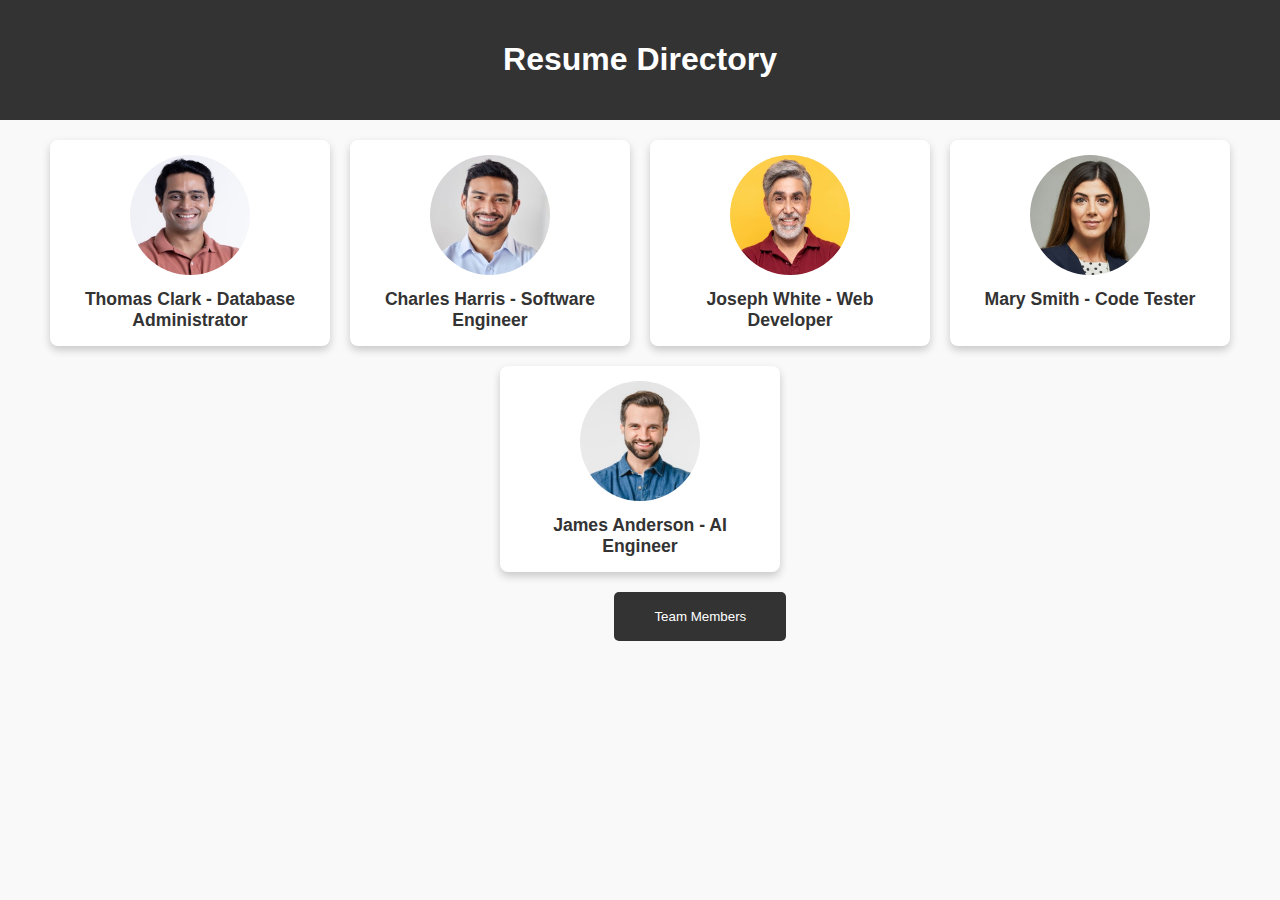
<file: Resume/index.html>
<!DOCTYPE html>
<html lang="en">
<head>
    <meta charset="UTF-8">
    <meta name="viewport" content="width=device-width, initial-scale=1.0">
    <title>Resumes</title>
    <link rel="stylesheet" href="styles.css">
</head>
<body>
    <header>
        <h1>Resume Directory</h1>
    </header>
    
    <section class="main-content">
        <div class="resume-link" onclick="window.location.href='resume_db_admin.html'">
            <img src="images/dba.jpg" alt="Database Admin Photo">
            <h2>Thomas Clark - Database Administrator</h2>
        </div>
        
        <div class="resume-link" onclick="window.location.href='resume_software_eng.html'">
            <img src="images/software engineer.jpg" alt="Software Engineer Photo">
            <h2>Charles Harris - Software Engineer</h2>
        </div>
        
        <div class="resume-link" onclick="window.location.href='resume_web_dev.html'">
            <img src="images/webdesigner.jpg" alt="Web Developer Photo">
            <h2>Joseph White - Web Developer</h2>
        </div>

        <div class="resume-link" onclick="window.location.href='resume_codetester.html'">
            <img src="images/code tester.jpg" alt="Database Admin Photo">
            <h2>Mary Smith - Code Tester</h2>
        </div>

        <div class="resume-link" onclick="window.location.href='resume_ai.html'">
            <img src="images/ai engineer.jpg" alt="Database Admin Photo">
            <h2>James Anderson - AI Engineer</h2>
        </div>
    </section>

    <section class="team-button-section">
        <button onclick="window.location.href='team_members.html'" id="teamInfoBtn">Team Members</button>
    </section>
</body>
</html>
</file>
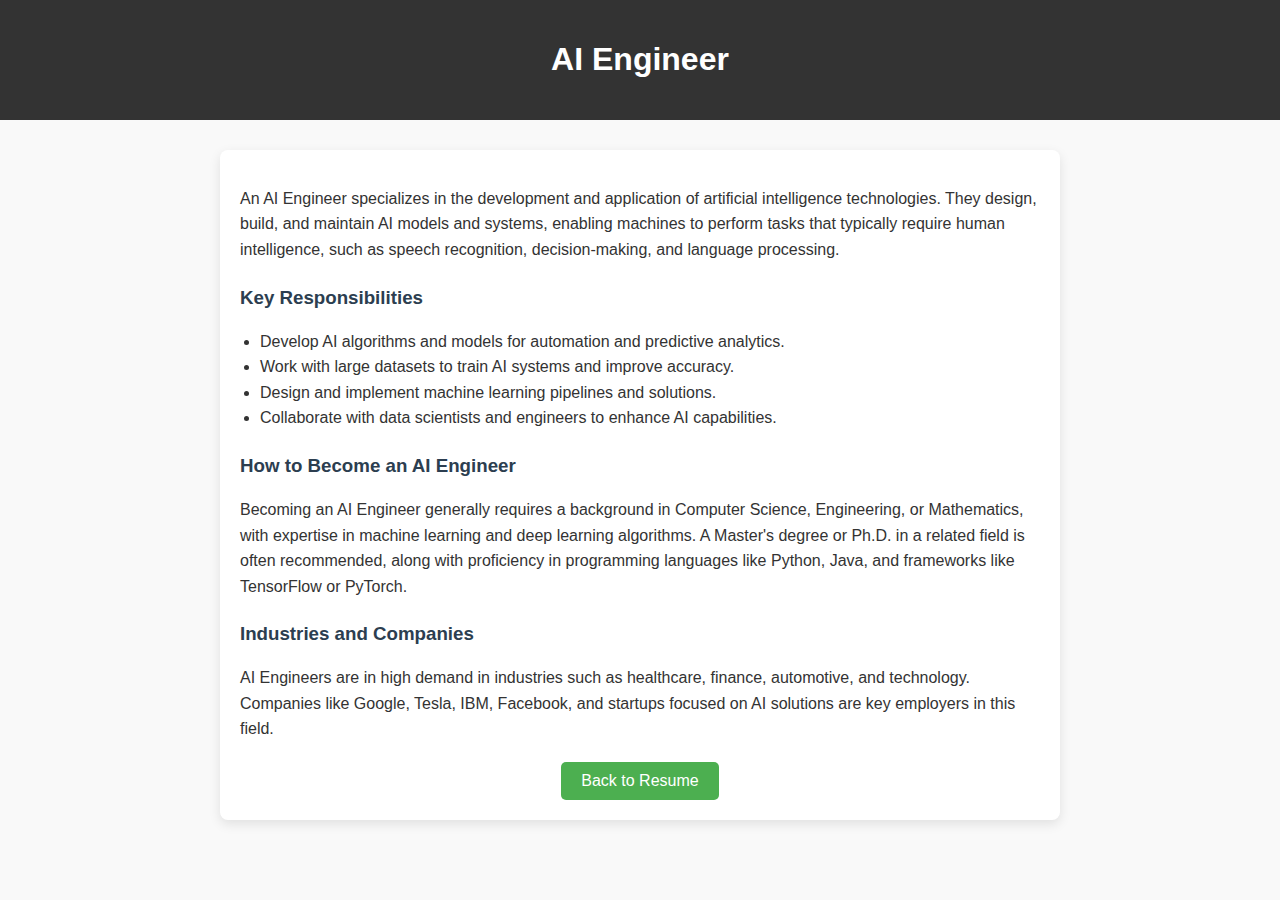
<file: Resume/job_role_ai.html>
<!DOCTYPE html>
<html lang="en">
<head>
    <meta charset="UTF-8">
    <meta name="viewport" content="width=device-width, initial-scale=1.0">
    <title>Job Role Description - AI Engineer</title>
    <link rel="stylesheet" href="styles.css">
</head>
<body>
    <header>
        <h1>AI Engineer</h1>
    </header>

    <section class="job-description">
        <p>An AI Engineer specializes in the development and application of artificial intelligence technologies. They design, build, and maintain AI models and systems, enabling machines to perform tasks that typically require human intelligence, such as speech recognition, decision-making, and language processing.</p>

        <h3>Key Responsibilities</h3>
        <ul>
            <li>Develop AI algorithms and models for automation and predictive analytics.</li>
            <li>Work with large datasets to train AI systems and improve accuracy.</li>
            <li>Design and implement machine learning pipelines and solutions.</li>
            <li>Collaborate with data scientists and engineers to enhance AI capabilities.</li>
        </ul>

        <h3>How to Become an AI Engineer</h3>
        <p>Becoming an AI Engineer generally requires a background in Computer Science, Engineering, or Mathematics, with expertise in machine learning and deep learning algorithms. A Master's degree or Ph.D. in a related field is often recommended, along with proficiency in programming languages like Python, Java, and frameworks like TensorFlow or PyTorch.</p>

        <h3>Industries and Companies</h3>
        <p>AI Engineers are in high demand in industries such as healthcare, finance, automotive, and technology. Companies like Google, Tesla, IBM, Facebook, and startups focused on AI solutions are key employers in this field.</p>

        <div class="back-button-container">
            <button onclick="window.location.href='resume_ai.html'" class="back-button">Back to Resume</button>
        </div>
    </section>
</body>
</html>
</file>
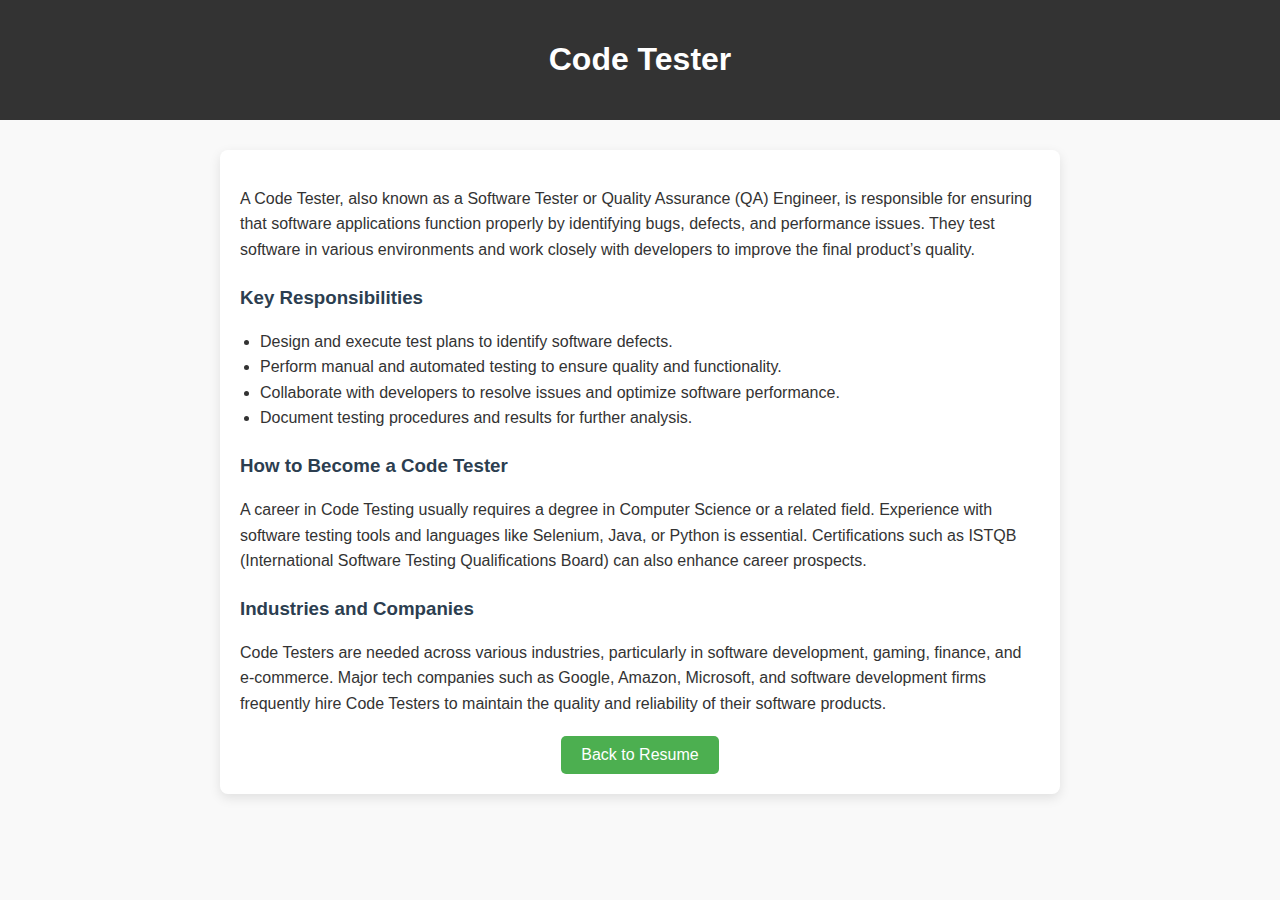
<file: Resume/job_role_codetester.html>
<!DOCTYPE html>
<html lang="en">
<head>
    <meta charset="UTF-8">
    <meta name="viewport" content="width=device-width, initial-scale=1.0">
    <title>Job Role Description - Code Tester</title>
    <link rel="stylesheet" href="styles.css">
</head>
<body>
    <header>
        <h1>Code Tester</h1>
    </header>

    <section class="job-description">
        <p>A Code Tester, also known as a Software Tester or Quality Assurance (QA) Engineer, is responsible for ensuring that software applications function properly by identifying bugs, defects, and performance issues. They test software in various environments and work closely with developers to improve the final product’s quality.</p>

        <h3>Key Responsibilities</h3>
        <ul>
            <li>Design and execute test plans to identify software defects.</li>
            <li>Perform manual and automated testing to ensure quality and functionality.</li>
            <li>Collaborate with developers to resolve issues and optimize software performance.</li>
            <li>Document testing procedures and results for further analysis.</li>
        </ul>

        <h3>How to Become a Code Tester</h3>
        <p>A career in Code Testing usually requires a degree in Computer Science or a related field. Experience with software testing tools and languages like Selenium, Java, or Python is essential. Certifications such as ISTQB (International Software Testing Qualifications Board) can also enhance career prospects.</p>

        <h3>Industries and Companies</h3>
        <p>Code Testers are needed across various industries, particularly in software development, gaming, finance, and e-commerce. Major tech companies such as Google, Amazon, Microsoft, and software development firms frequently hire Code Testers to maintain the quality and reliability of their software products.</p>

        <div class="back-button-container">
            <button onclick="window.location.href='resume_codetester.html'" class="back-button">Back to Resume</button>
        </div>
    </section>
</body>
</html>
</file>
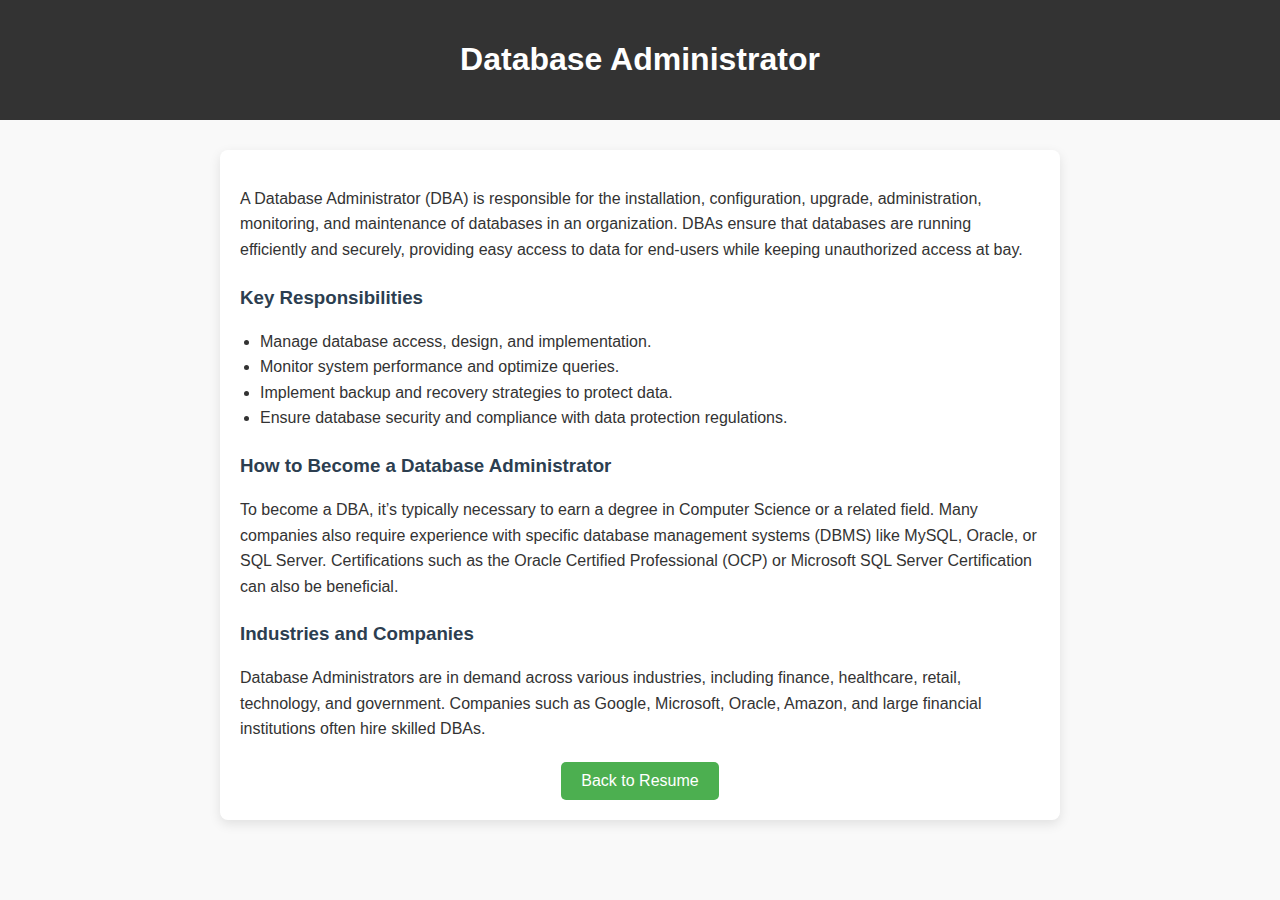
<file: Resume/job_role_dba.html>
<!DOCTYPE html>
<html lang="en">
<head>
    <meta charset="UTF-8">
    <meta name="viewport" content="width=device-width, initial-scale=1.0">
    <title>Job Role Description - Database Administrator</title>
    <link rel="stylesheet" href="styles.css">
</head>
<body>
    <header>
        <h1>Database Administrator</h1>
    </header>

    

    <section class="job-description">
        <p>A Database Administrator (DBA) is responsible for the installation, configuration, upgrade, administration, monitoring, and maintenance of databases in an organization. DBAs ensure that databases are running efficiently and securely, providing easy access to data for end-users while keeping unauthorized access at bay.</p>

        <h3>Key Responsibilities</h3>
        <ul>
            <li>Manage database access, design, and implementation.</li>
            <li>Monitor system performance and optimize queries.</li>
            <li>Implement backup and recovery strategies to protect data.</li>
            <li>Ensure database security and compliance with data protection regulations.</li>
        </ul>

        <h3>How to Become a Database Administrator</h3>
        <p>To become a DBA, it’s typically necessary to earn a degree in Computer Science or a related field. Many companies also require experience with specific database management systems (DBMS) like MySQL, Oracle, or SQL Server. Certifications such as the Oracle Certified Professional (OCP) or Microsoft SQL Server Certification can also be beneficial.</p>

        <h3>Industries and Companies</h3>
        <p>Database Administrators are in demand across various industries, including finance, healthcare, retail, technology, and government. Companies such as Google, Microsoft, Oracle, Amazon, and large financial institutions often hire skilled DBAs.</p>

        <div class="back-button-container">
            <button onclick="window.location.href='resume_db_admin.html'" class="back-button">Back to Resume</button>
        </div>
    </section>
</body>
</html>
</file>
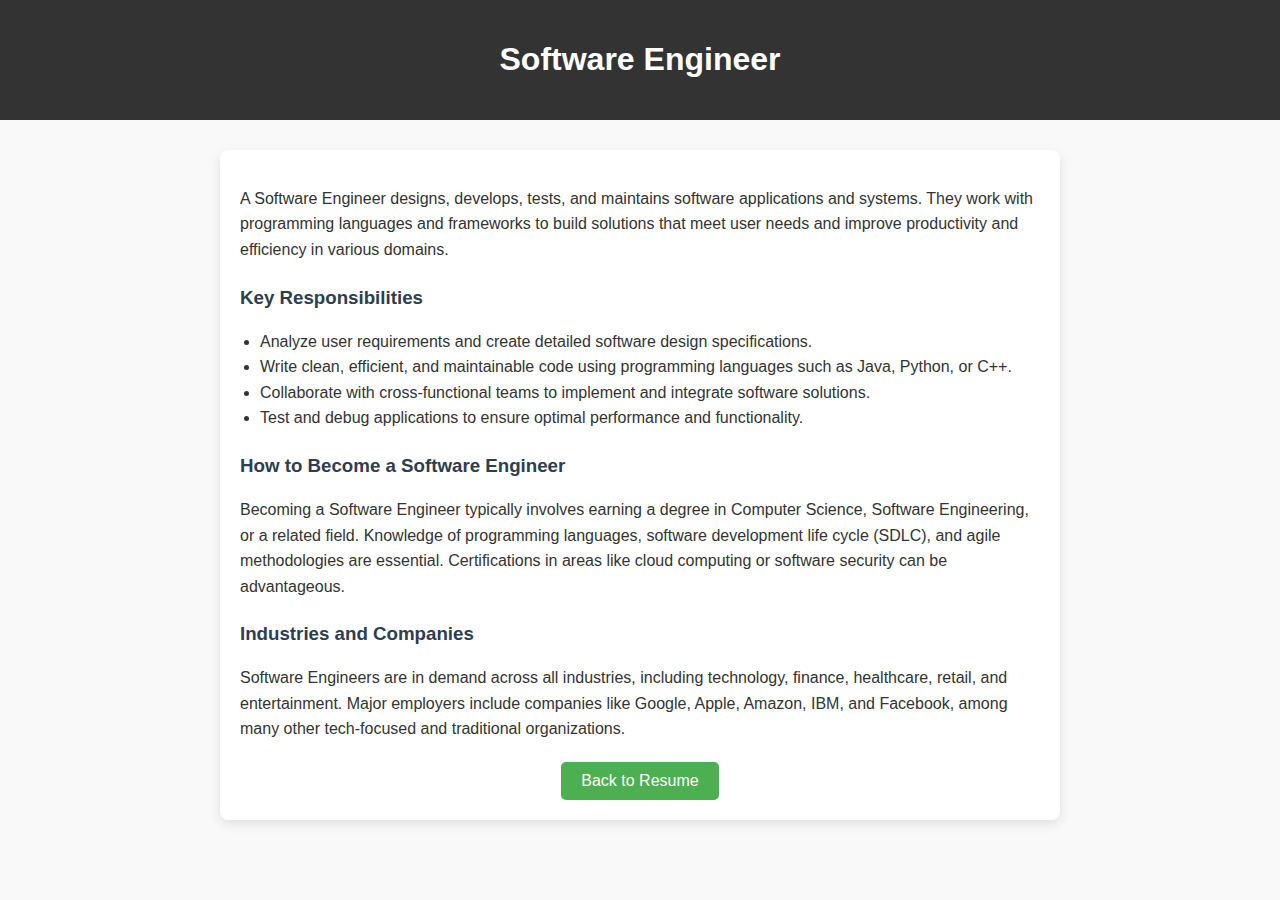
<file: Resume/job_role_sw.html>
<!DOCTYPE html>
<html lang="en">
<head>
    <meta charset="UTF-8">
    <meta name="viewport" content="width=device-width, initial-scale=1.0">
    <title>Job Role Description - Software Engineer</title>
    <link rel="stylesheet" href="styles.css">
</head>
<body>
    <header>
        <h1>Software Engineer</h1>
    </header>

    <section class="job-description">
        <p>A Software Engineer designs, develops, tests, and maintains software applications and systems. They work with programming languages and frameworks to build solutions that meet user needs and improve productivity and efficiency in various domains.</p>

        <h3>Key Responsibilities</h3>
        <ul>
            <li>Analyze user requirements and create detailed software design specifications.</li>
            <li>Write clean, efficient, and maintainable code using programming languages such as Java, Python, or C++.</li>
            <li>Collaborate with cross-functional teams to implement and integrate software solutions.</li>
            <li>Test and debug applications to ensure optimal performance and functionality.</li>
        </ul>

        <h3>How to Become a Software Engineer</h3>
        <p>Becoming a Software Engineer typically involves earning a degree in Computer Science, Software Engineering, or a related field. Knowledge of programming languages, software development life cycle (SDLC), and agile methodologies are essential. Certifications in areas like cloud computing or software security can be advantageous.</p>

        <h3>Industries and Companies</h3>
        <p>Software Engineers are in demand across all industries, including technology, finance, healthcare, retail, and entertainment. Major employers include companies like Google, Apple, Amazon, IBM, and Facebook, among many other tech-focused and traditional organizations.</p>

        <div class="back-button-container">
            <button onclick="window.location.href='resume_software_engineer.html'" class="back-button">Back to Resume</button>
        </div>
    </section>
</body>
</html>
</file>
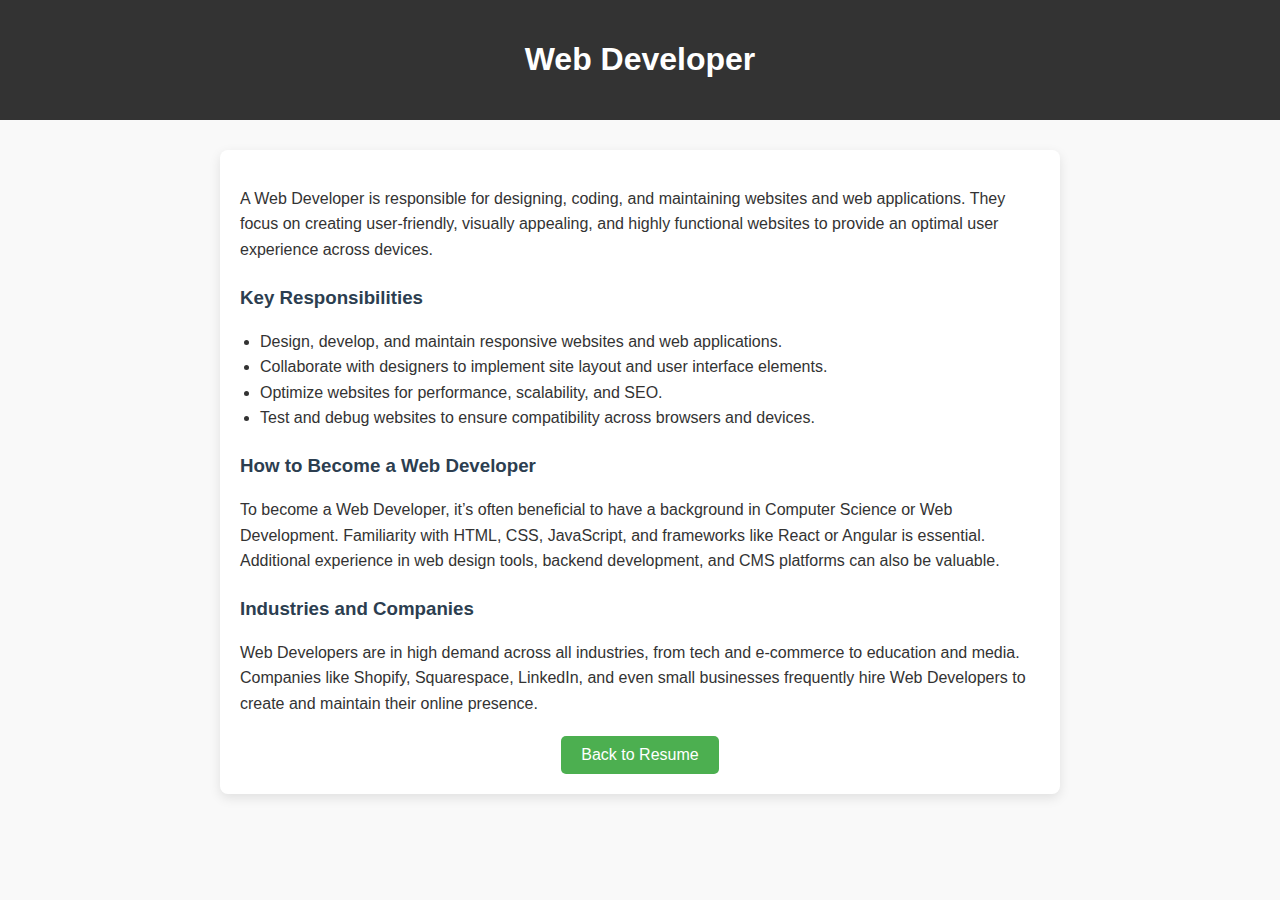
<file: Resume/job_role_web.html>
<!DOCTYPE html>
<html lang="en">
<head>
    <meta charset="UTF-8">
    <meta name="viewport" content="width=device-width, initial-scale=1.0">
    <title>Job Role Description - Web Developer</title>
    <link rel="stylesheet" href="styles.css">
</head>
<body>
    <header>
        <h1>Web Developer</h1>
    </header>

    <section class="job-description">
        <p>A Web Developer is responsible for designing, coding, and maintaining websites and web applications. They focus on creating user-friendly, visually appealing, and highly functional websites to provide an optimal user experience across devices.</p>

        <h3>Key Responsibilities</h3>
        <ul>
            <li>Design, develop, and maintain responsive websites and web applications.</li>
            <li>Collaborate with designers to implement site layout and user interface elements.</li>
            <li>Optimize websites for performance, scalability, and SEO.</li>
            <li>Test and debug websites to ensure compatibility across browsers and devices.</li>
        </ul>

        <h3>How to Become a Web Developer</h3>
        <p>To become a Web Developer, it’s often beneficial to have a background in Computer Science or Web Development. Familiarity with HTML, CSS, JavaScript, and frameworks like React or Angular is essential. Additional experience in web design tools, backend development, and CMS platforms can also be valuable.</p>

        <h3>Industries and Companies</h3>
        <p>Web Developers are in high demand across all industries, from tech and e-commerce to education and media. Companies like Shopify, Squarespace, LinkedIn, and even small businesses frequently hire Web Developers to create and maintain their online presence.</p>

        <div class="back-button-container">
            <button onclick="window.location.href='resume_web_dev.html'" class="back-button">Back to Resume</button>
        </div>
    </section>
</body>
</html>
</file>
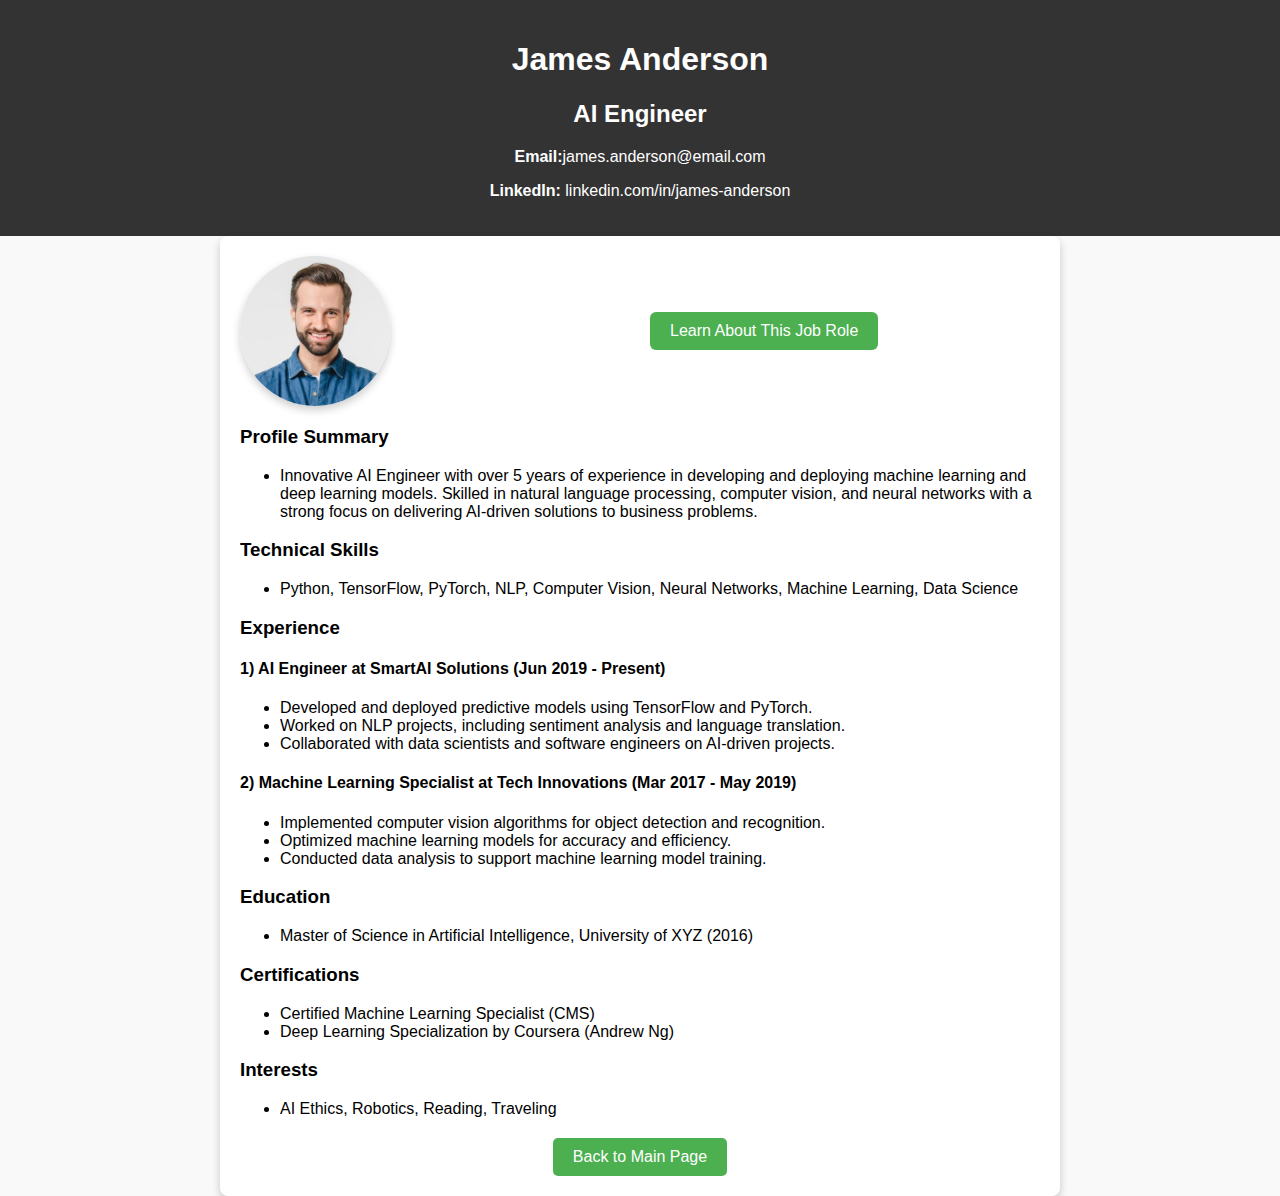
<file: Resume/resume_ai.html>
<!DOCTYPE html>
<html lang="en">
<head>
    <meta charset="UTF-8">
    <meta name="viewport" content="width=device-width, initial-scale=1.0">
    <title>Jamie Lee - AI Engineer</title>
    <link rel="stylesheet" href="styles.css">
</head>
<body>
    <header>
        <h1>James Anderson</h1>
        <h2>AI Engineer</h2>
        <p><strong>Email:</strong>james.anderson@email.com</p>
        <p><strong>LinkedIn:</strong> linkedin.com/in/james-anderson</p>
    </header>

    <section class="resume-page">
        <div class="profile-section">
            <img src="images/ai engineer.jpg" alt="Jamie Lee Photo" class="profile-photo" width="300px" height="300px">
            <button onclick="window.location.href='job_role_ai.html'" class="job-role-button">Learn About This Job Role</button>
        </div>
        
        <h3>Profile Summary</h3>
        <ul>
            <li>Innovative AI Engineer with over 5 years of experience in developing and deploying machine learning and deep learning models. Skilled in natural language processing, computer vision, and neural networks with a strong focus on delivering AI-driven solutions to business problems.</li>
        </ul>

        <h3>Technical Skills</h3>
        <ul>
            <li>Python, TensorFlow, PyTorch, NLP, Computer Vision, Neural Networks, Machine Learning, Data Science</li>
        </ul>

        <h3>Experience</h3>
        <h4>1) AI Engineer at SmartAI Solutions (Jun 2019 - Present)</h4>
        <ul>
            <li>Developed and deployed predictive models using TensorFlow and PyTorch.</li>
            <li>Worked on NLP projects, including sentiment analysis and language translation.</li>
            <li>Collaborated with data scientists and software engineers on AI-driven projects.</li>
        </ul>

        <h4>2) Machine Learning Specialist at Tech Innovations (Mar 2017 - May 2019)</h4>
        <ul>
            <li>Implemented computer vision algorithms for object detection and recognition.</li>
            <li>Optimized machine learning models for accuracy and efficiency.</li>
            <li>Conducted data analysis to support machine learning model training.</li>
        </ul>

        <h3>Education</h3>
        <ul>
            <li>Master of Science in Artificial Intelligence, University of XYZ (2016)</li>
        </ul>

        <h3>Certifications</h3>
        <ul>
            <li>Certified Machine Learning Specialist (CMS)</li>
            <li>Deep Learning Specialization by Coursera (Andrew Ng)</li>
        </ul>

        <h3>Interests</h3>
        <ul>
            <li>AI Ethics, Robotics, Reading, Traveling</li>
        </ul>
        <div class="back-button-section">
            <button onclick="window.location.href='index.html'" class="back-button">Back to Main Page</button>
        </div>
    </section>
</body>
</html>
</file>
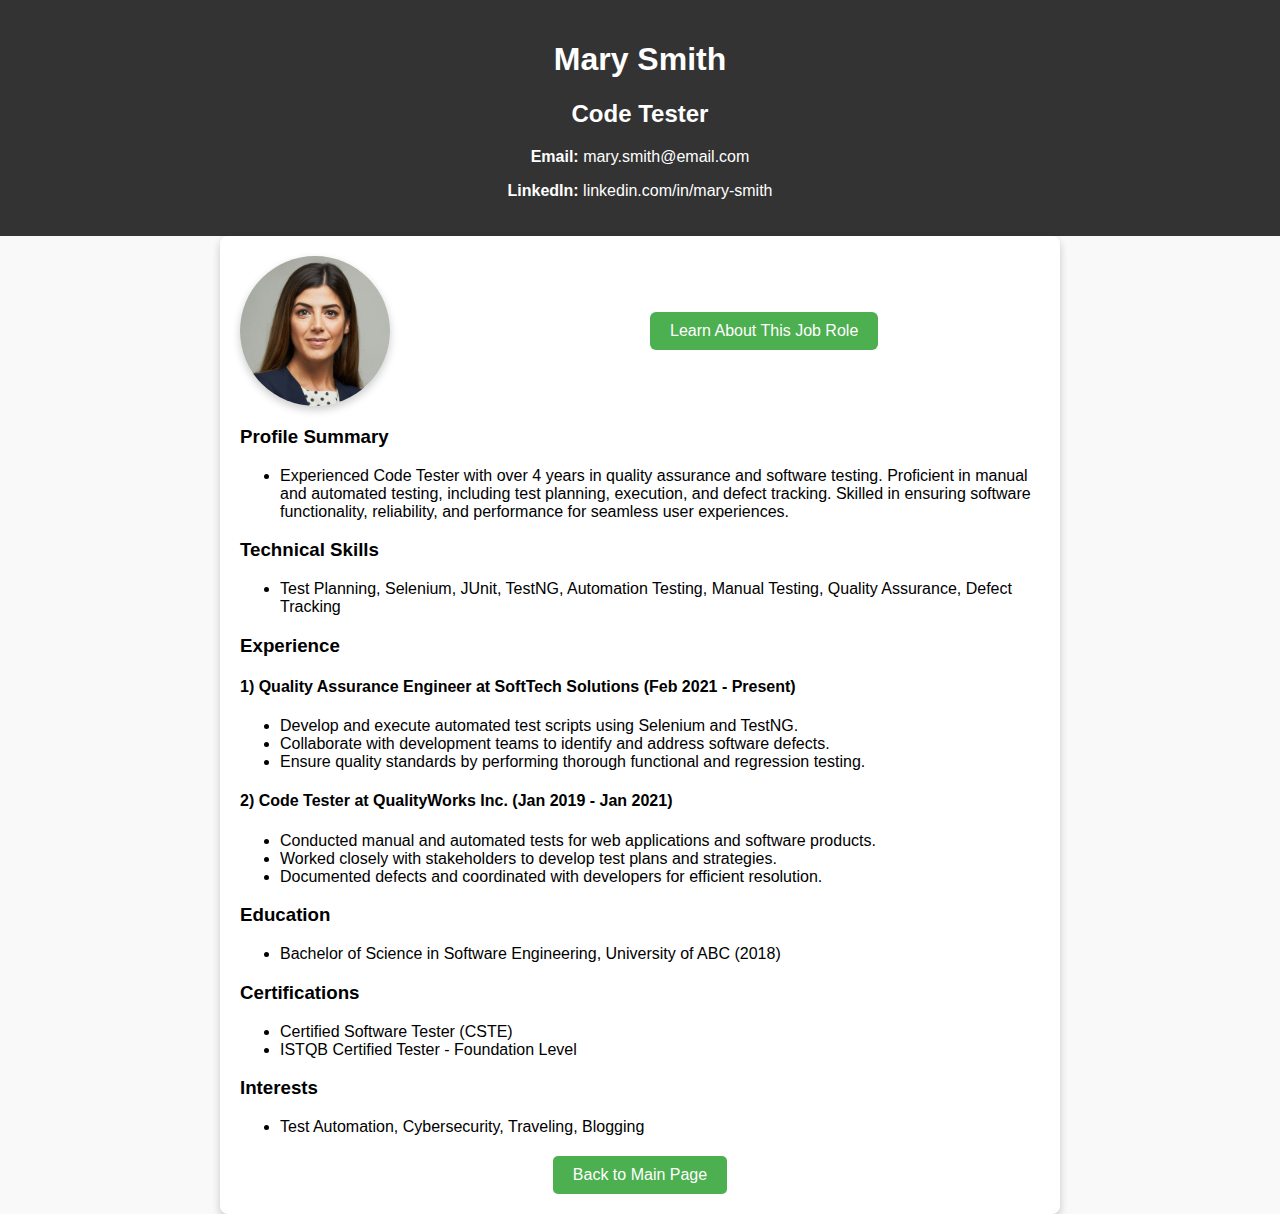
<file: Resume/resume_codetester.html>
<!DOCTYPE html>
<html lang="en">
<head>
    <meta charset="UTF-8">
    <meta name="viewport" content="width=device-width, initial-scale=1.0">
    <title>Alex Smith - Code Tester</title>
    <link rel="stylesheet" href="styles.css">
</head>
<body>
    <header>
        <h1>Mary Smith</h1>
        <h2>Code Tester</h2>
        <p><strong>Email:</strong> mary.smith@email.com</p>
        <p><strong>LinkedIn:</strong> linkedin.com/in/mary-smith</p>
    </header>

    <section class="resume-page">
        <div class="profile-section">
            <img src="images/code tester.jpg" alt="Glenna Ann" class="profile-photo" width="300px" height="300px">
            <button onclick="window.location.href='job_role_codetester.html'" class="job-role-button">Learn About This Job Role</button>
        </div>
        
        <h3>Profile Summary</h3>
        <ul>
            <li>Experienced Code Tester with over 4 years in quality assurance and software testing. Proficient in manual and automated testing, including test planning, execution, and defect tracking. Skilled in ensuring software functionality, reliability, and performance for seamless user experiences.</li>
        </ul>

        <h3>Technical Skills</h3>
        <ul>
            <li>Test Planning, Selenium, JUnit, TestNG, Automation Testing, Manual Testing, Quality Assurance, Defect Tracking</li>
        </ul>

        <h3>Experience</h3>
        <h4>1) Quality Assurance Engineer at SoftTech Solutions (Feb 2021 - Present)</h4>
        <ul>
            <li>Develop and execute automated test scripts using Selenium and TestNG.</li>
            <li>Collaborate with development teams to identify and address software defects.</li>
            <li>Ensure quality standards by performing thorough functional and regression testing.</li>
        </ul>

        <h4>2) Code Tester at QualityWorks Inc. (Jan 2019 - Jan 2021)</h4>
        <ul>
            <li>Conducted manual and automated tests for web applications and software products.</li>
            <li>Worked closely with stakeholders to develop test plans and strategies.</li>
            <li>Documented defects and coordinated with developers for efficient resolution.</li>
        </ul>

        <h3>Education</h3>
        <ul>
            <li>Bachelor of Science in Software Engineering, University of ABC (2018)</li>
        </ul>

        <h3>Certifications</h3>
        <ul>
            <li>Certified Software Tester (CSTE)</li>
            <li>ISTQB Certified Tester - Foundation Level</li>
        </ul>

        <h3>Interests</h3>
        <ul>
            <li>Test Automation, Cybersecurity, Traveling, Blogging</li>
        </ul>
        <div class="back-button-section">
            <button onclick="window.location.href='index.html'" class="back-button">Back to Main Page</button>
        </div>
    </section>
</body>
</html>
</file>
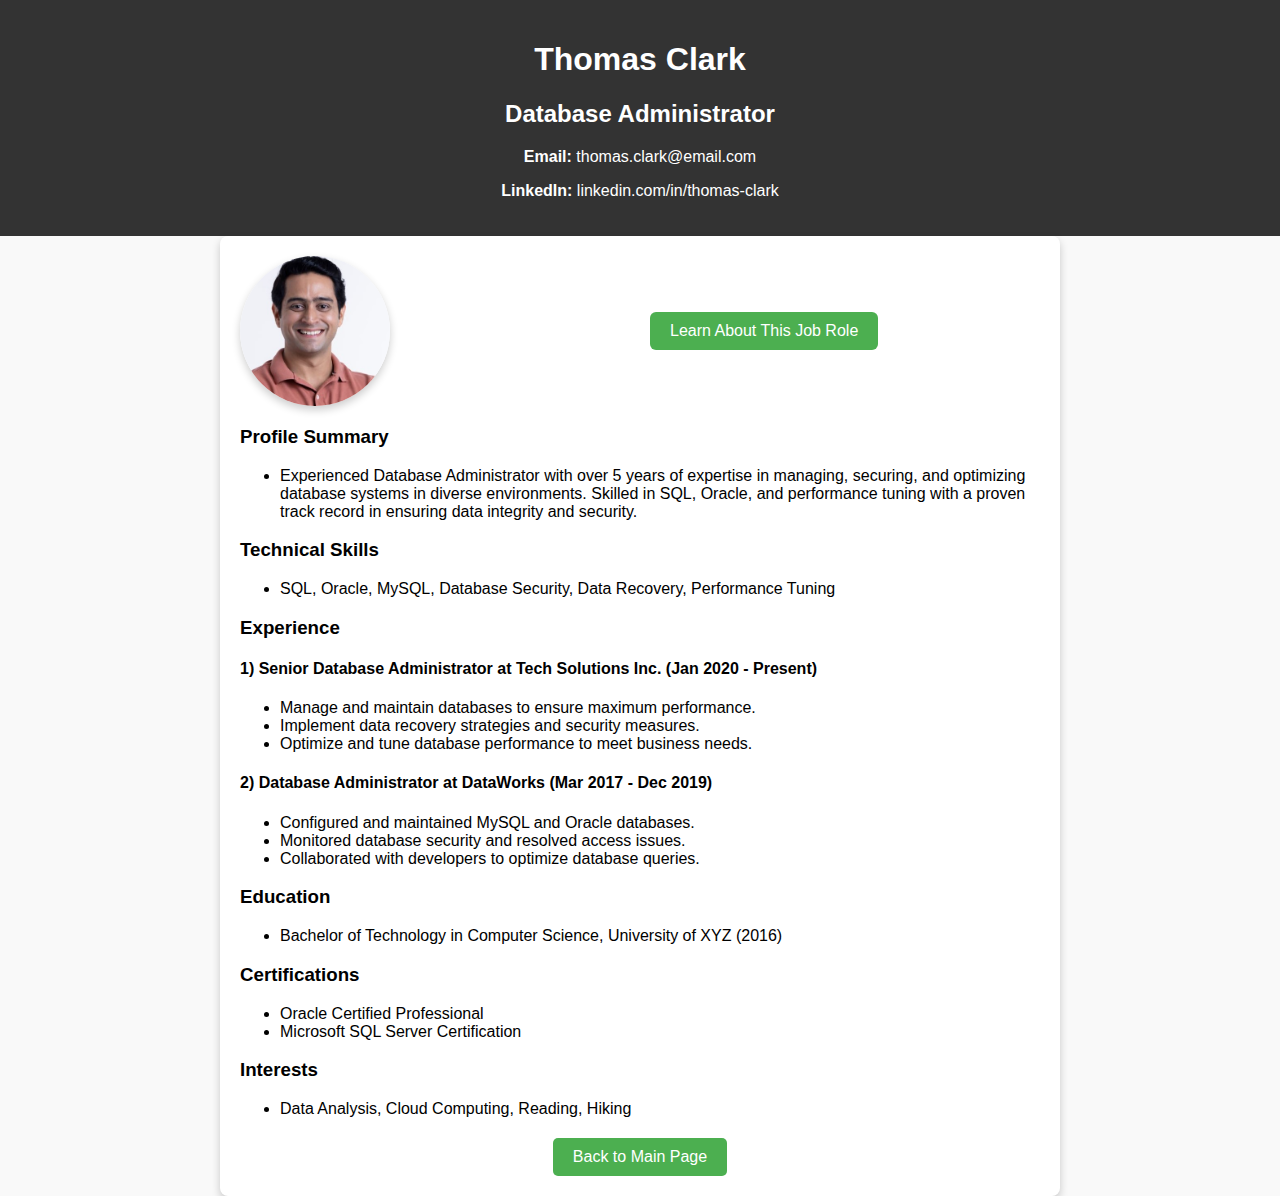
<file: Resume/resume_db_admin.html>
<!DOCTYPE html>
<html lang="en">
<head>
    <meta charset="UTF-8">
    <meta name="viewport" content="width=device-width, initial-scale=1.0">
    <title>Stephen Nedumpalli - Database Administrator</title>
    <link rel="stylesheet" href="styles.css">
</head>
<body>
    <header>
        <h1>Thomas Clark</h1>
        <h2>Database Administrator</h2>
        <p><strong>Email:</strong> thomas.clark@email.com</p>
        <p><strong>LinkedIn:</strong> linkedin.com/in/thomas-clark</p>
    </header>

    <section class="resume-page">
        <div class="profile-section">
            <img src="images/dba.jpg" alt="John Doe Photo" class="profile-photo" width="300px" height="300px">
            <button onclick="window.location.href='job_role_dba.html'" class="job-role-button">Learn About This Job Role</button>
        </div>
        
        <h3>Profile Summary</h3>
        <ul>
            <li>Experienced Database Administrator with over 5 years of expertise in managing, securing, and optimizing database systems in diverse environments. Skilled in SQL, Oracle, and performance tuning with a proven track record in ensuring data integrity and security.</li>
        </ul>

        <h3>Technical Skills</h3>
        <ul>
            <li>SQL, Oracle, MySQL, Database Security, Data Recovery, Performance Tuning</li>
        </ul>

        <h3>Experience</h3>
        <h4>1) Senior Database Administrator at Tech Solutions Inc. (Jan 2020 - Present)</h4>
        <ul>
            <li>Manage and maintain databases to ensure maximum performance.</li>
            <li>Implement data recovery strategies and security measures.</li>
            <li>Optimize and tune database performance to meet business needs.</li>
        </ul>

        <h4>2) Database Administrator at DataWorks (Mar 2017 - Dec 2019)</h4>
        <ul>
            <li>Configured and maintained MySQL and Oracle databases.</li>
            <li>Monitored database security and resolved access issues.</li>
            <li>Collaborated with developers to optimize database queries.</li>
        </ul>

        <h3>Education</h3>
        <ul>
            <li>Bachelor of Technology in Computer Science, University of XYZ (2016)</li>
        </ul>

        <h3>Certifications</h3>
        <ul>
            <li>Oracle Certified Professional</li>
            <li>Microsoft SQL Server Certification</li>
        </ul>

        <h3>Interests</h3>
        <ul>
            <li>Data Analysis, Cloud Computing, Reading, Hiking</li>
        </ul>
        <div class="back-button-section">
            <button onclick="window.location.href='index.html'" class="back-button">Back to Main Page</button>
        </div>
    </section>

    
</body>
</html>
</file>
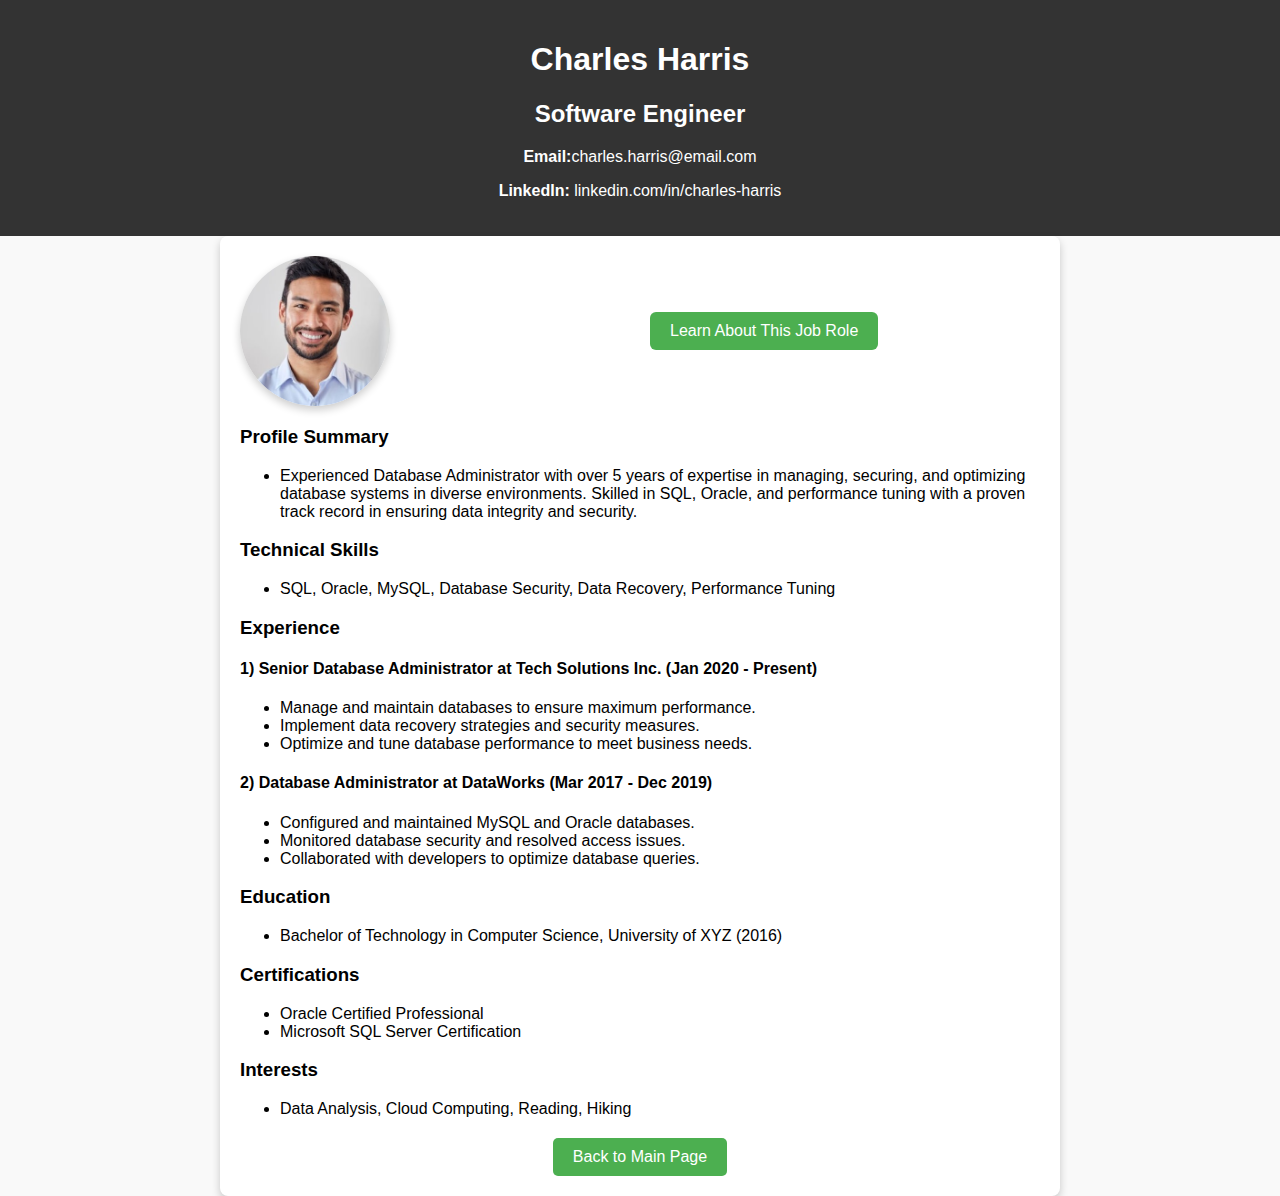
<file: Resume/resume_software_eng.html>
<!DOCTYPE html>
<html lang="en">
<head>
    <meta charset="UTF-8">
    <meta name="viewport" content="width=device-width, initial-scale=1.0">
    <title>John Doe - Database Administrator</title>
    <link rel="stylesheet" href="styles.css">
</head>
<body>
    <header>
        <h1>Charles Harris</h1>
        <h2>Software Engineer</h2>
        <p><strong>Email:</strong>charles.harris@email.com</p>
        <p><strong>LinkedIn:</strong> linkedin.com/in/charles-harris</p>
    </header>

    <section class="resume-page">
        <div class="profile-section">
            <img src="images/software engineer.jpg" alt="John Doe Photo" class="profile-photo" width="300px" height="300px">
            <button onclick="window.location.href='job_role_sw.html'" class="job-role-button">Learn About This Job Role</button>
        </div>
        
        <h3>Profile Summary</h3>
        <ul>
            <li>Experienced Database Administrator with over 5 years of expertise in managing, securing, and optimizing database systems in diverse environments. Skilled in SQL, Oracle, and performance tuning with a proven track record in ensuring data integrity and security.</li>
        </ul>

        <h3>Technical Skills</h3>
        <ul>
            <li>SQL, Oracle, MySQL, Database Security, Data Recovery, Performance Tuning</li>
        </ul>

        <h3>Experience</h3>
        <h4>1) Senior Database Administrator at Tech Solutions Inc. (Jan 2020 - Present)</h4>
        <ul>
            <li>Manage and maintain databases to ensure maximum performance.</li>
            <li>Implement data recovery strategies and security measures.</li>
            <li>Optimize and tune database performance to meet business needs.</li>
        </ul>

        <h4>2) Database Administrator at DataWorks (Mar 2017 - Dec 2019)</h4>
        <ul>
            <li>Configured and maintained MySQL and Oracle databases.</li>
            <li>Monitored database security and resolved access issues.</li>
            <li>Collaborated with developers to optimize database queries.</li>
        </ul>

        <h3>Education</h3>
        <ul>
            <li>Bachelor of Technology in Computer Science, University of XYZ (2016)</li>
        </ul>

        <h3>Certifications</h3>
        <ul>
            <li>Oracle Certified Professional</li>
            <li>Microsoft SQL Server Certification</li>
        </ul>

        <h3>Interests</h3>
        <ul>
            <li>Data Analysis, Cloud Computing, Reading, Hiking</li>
        </ul>
        <div class="back-button-section">
            <button onclick="window.location.href='index.html'" class="back-button">Back to Main Page</button>
        </div>
    </section>

    
</body>
</html>
</file>
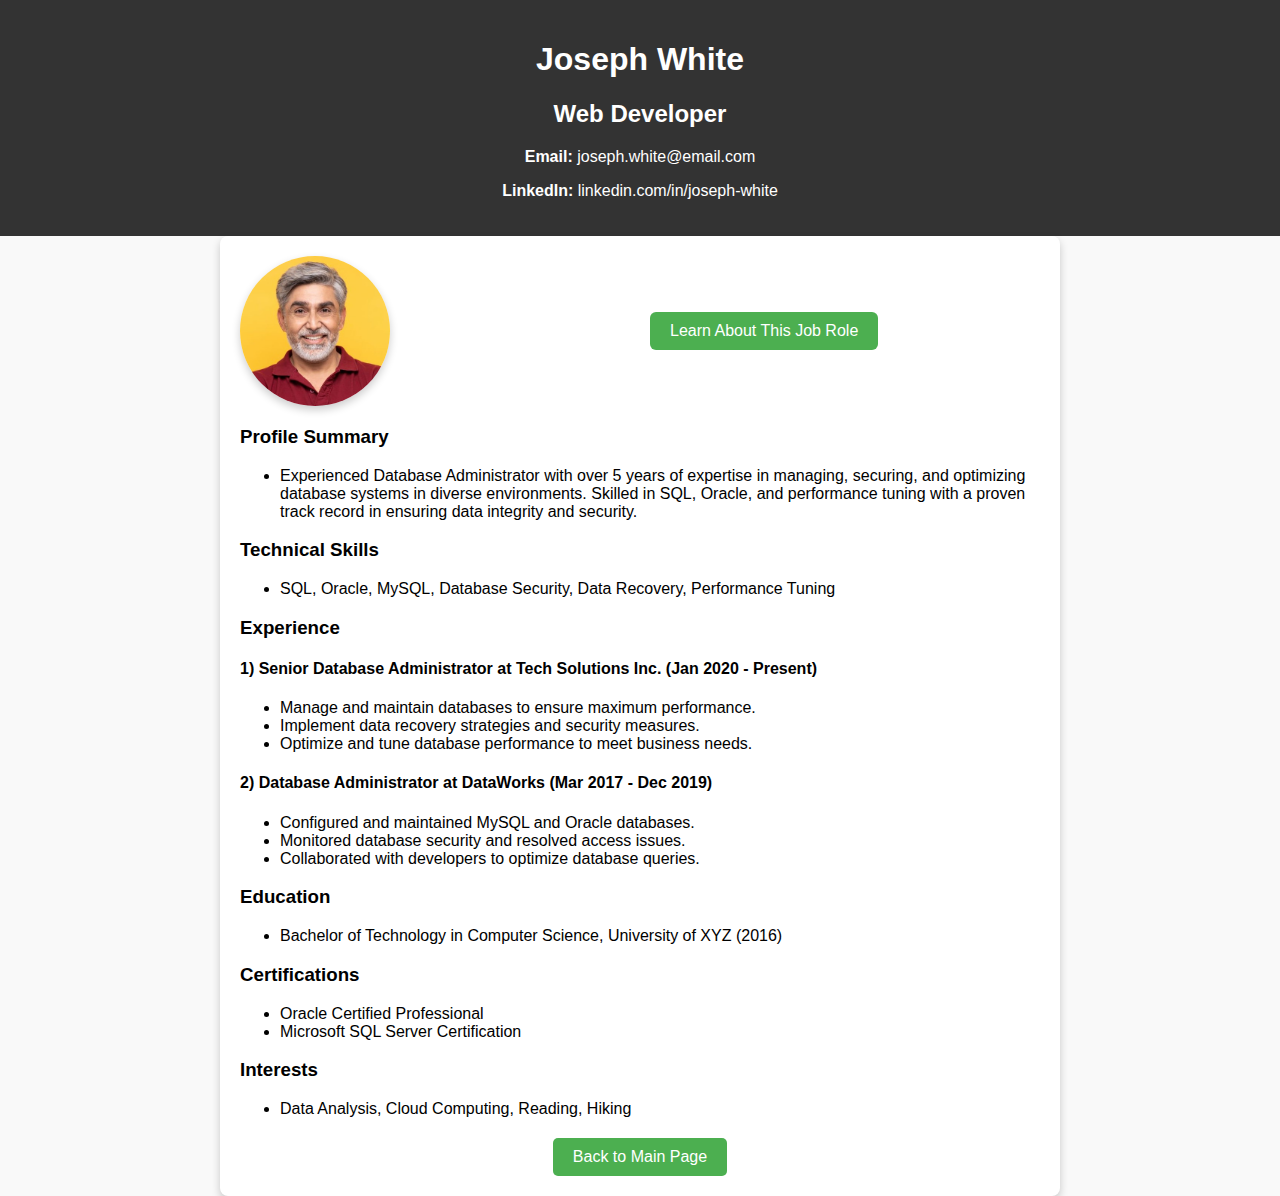
<file: Resume/resume_web_dev.html>
<!DOCTYPE html>
<html lang="en">
<head>
    <meta charset="UTF-8">
    <meta name="viewport" content="width=device-width, initial-scale=1.0">
    <title>John Doe - Database Administrator</title>
    <link rel="stylesheet" href="styles.css">
</head>
<body>
    <header>
        <h1>Joseph White</h1>
        <h2>Web Developer</h2>
        <p><strong>Email:</strong> joseph.white@email.com</p>
        <p><strong>LinkedIn:</strong> linkedin.com/in/joseph-white</p>
    </header>

    <section class="resume-page">
        <div class="profile-section">
            <img src="images/webdesigner.jpg" alt="John Doe Photo" class="profile-photo" width="300px" height="300px">
            <button onclick="window.location.href='job_role_web.html'" class="job-role-button">Learn About This Job Role</button>
        </div>
        
        <h3>Profile Summary</h3>
        <ul>
            <li>Experienced Database Administrator with over 5 years of expertise in managing, securing, and optimizing database systems in diverse environments. Skilled in SQL, Oracle, and performance tuning with a proven track record in ensuring data integrity and security.</li>
        </ul>

        <h3>Technical Skills</h3>
        <ul>
            <li>SQL, Oracle, MySQL, Database Security, Data Recovery, Performance Tuning</li>
        </ul>

        <h3>Experience</h3>
        <h4>1) Senior Database Administrator at Tech Solutions Inc. (Jan 2020 - Present)</h4>
        <ul>
            <li>Manage and maintain databases to ensure maximum performance.</li>
            <li>Implement data recovery strategies and security measures.</li>
            <li>Optimize and tune database performance to meet business needs.</li>
        </ul>

        <h4>2) Database Administrator at DataWorks (Mar 2017 - Dec 2019)</h4>
        <ul>
            <li>Configured and maintained MySQL and Oracle databases.</li>
            <li>Monitored database security and resolved access issues.</li>
            <li>Collaborated with developers to optimize database queries.</li>
        </ul>

        <h3>Education</h3>
        <ul>
            <li>Bachelor of Technology in Computer Science, University of XYZ (2016)</li>
        </ul>

        <h3>Certifications</h3>
        <ul>
            <li>Oracle Certified Professional</li>
            <li>Microsoft SQL Server Certification</li>
        </ul>

        <h3>Interests</h3>
        <ul>
            <li>Data Analysis, Cloud Computing, Reading, Hiking</li>
        </ul>
        <div class="back-button-section">
            <button onclick="window.location.href='index.html'" class="back-button">Back to Main Page</button>
        </div>
    </section>

    
</body>
</html>
</file>
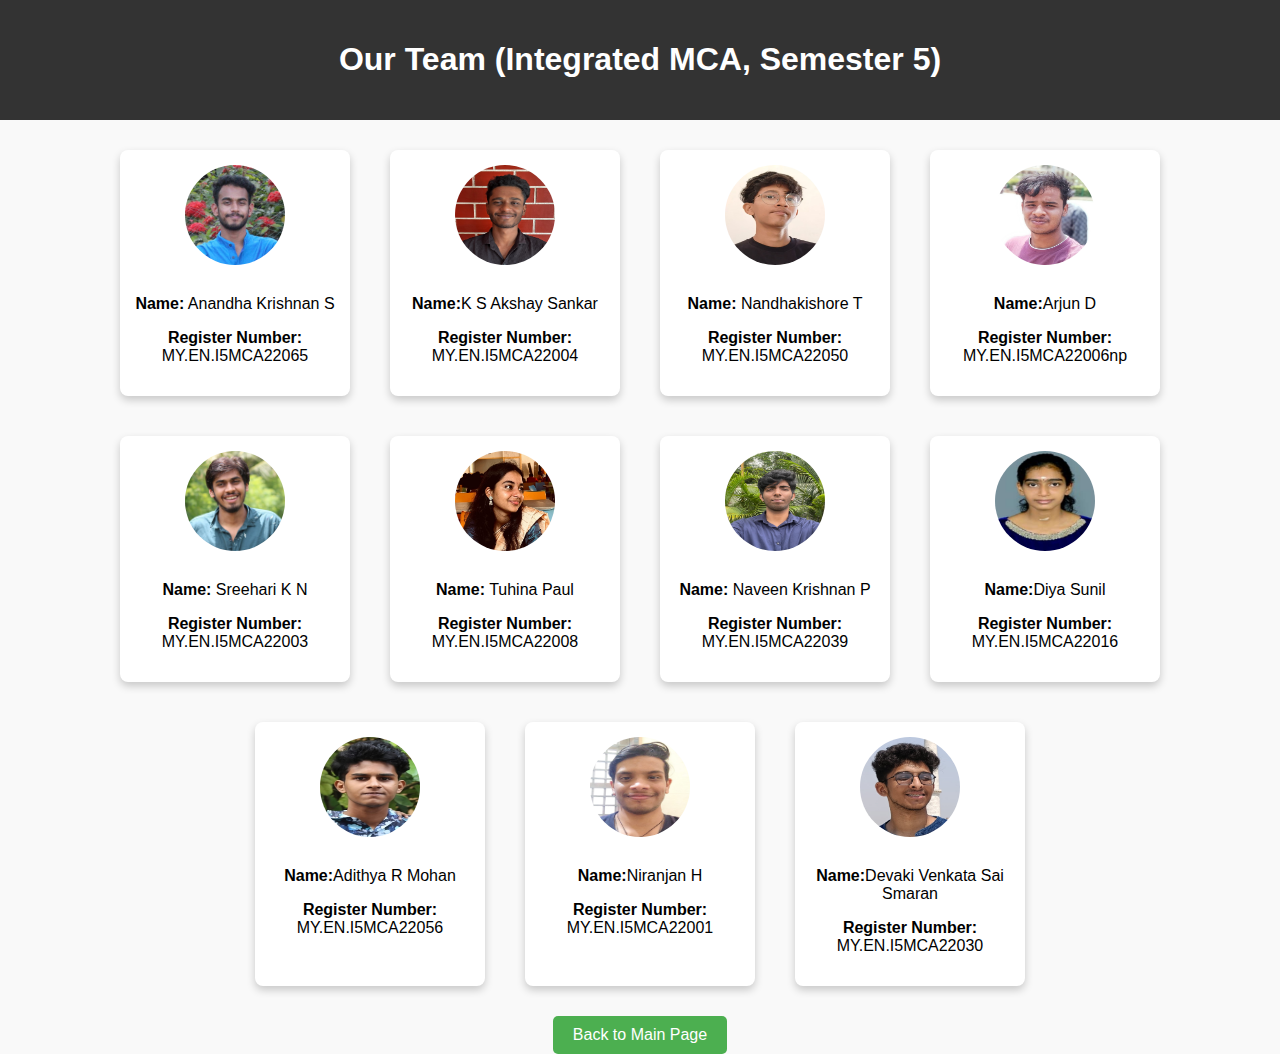
<file: Resume/team_members.html>
<!DOCTYPE html>
<html lang="en">
<head>
    <meta charset="UTF-8">
    <meta name="viewport" content="width=device-width, initial-scale=1.0">
    <title>Team Members</title>
    <link rel="stylesheet" href="styles.css">
</head>
<body>
    <header>
        <h1>Our Team (Integrated MCA, Semester 5)</h1>
    </header>

    <section class="team-section">
        <div class="team-member">
            <img src="images/Anandha Krishnan.jpg" alt="Anandha Krishnan">
            <p><strong>Name:</strong> Anandha Krishnan S</p>
            <p><strong>Register Number:</strong> MY.EN.I5MCA22065</p> 
        </div>

        <div class="team-member">
            <img src="images/akshay.jpg" alt="akshay">
            <p><strong>Name:</strong>K S Akshay Sankar</p>
            <p><strong>Register Number:</strong> MY.EN.I5MCA22004</p>  
        </div>

        <div class="team-member">
            <img src="images/nandu.jpg" alt="nandu">
            <p><strong>Name:</strong> Nandhakishore T</p>
            <p><strong>Register Number:</strong> MY.EN.I5MCA22050</p>  
        </div>

        <div class="team-member">
            <img src="images/arjun.jpg" alt="arjun">
            <p><strong>Name:</strong>Arjun D</p>
            <p><strong>Register Number:</strong> MY.EN.I5MCA22006np</p>  
        </div>

        <div class="team-member">
            <img src="images/hari.jpg" alt="hari">
            <p><strong>Name:</strong> Sreehari K N</p>
            <p><strong>Register Number:</strong> MY.EN.I5MCA22003</p>  
        </div>

        <div class="team-member">
            <img src="images/tuhina.jpg" alt="tuhina">
            <p><strong>Name:</strong> Tuhina Paul</p>
            <p><strong>Register Number:</strong> MY.EN.I5MCA22008</p>  
        </div>

        <div class="team-member">
            <img src="images/naveen.jpg" alt="naveen">
            <p><strong>Name:</strong> Naveen Krishnan P</p>
            <p><strong>Register Number:</strong> MY.EN.I5MCA22039</p>  
        </div>

        <div class="team-member">
            <img src="images/diya.jpg" alt="diya">
            <p><strong>Name:</strong>Diya Sunil</p>
            <p><strong>Register Number:</strong> MY.EN.I5MCA22016</p>  
        </div>

        <div class="team-member">
            <img src="images/adhi.jpg" alt="adhi">
            <p><strong>Name:</strong>Adithya R Mohan</p>
            <p><strong>Register Number:</strong> MY.EN.I5MCA22056</p>  
        </div>

        <div class="team-member">
            <img src="images/niranjan.jpg" alt="niranjan">
            <p><strong>Name:</strong>Niranjan H</p>
            <p><strong>Register Number:</strong> MY.EN.I5MCA22001</p>  
        </div>

        <div class="team-member">
            <img src="images/smaran.jpg" alt="smaran">
            <p><strong>Name:</strong>Devaki Venkata Sai Smaran</p>
            <p><strong>Register Number:</strong> MY.EN.I5MCA22030</p>  
        </div>

    </section>

    <!-- Back Button Section -->
    <section class="back-button-section">
        <button onclick="window.location.href='index.html'" class="back-button">Back to Main Page</button>
    </section>
</body>
</html>
</file>
<file: Resume/styles.css>
/* Global Styling */
body {
    font-family: Arial, sans-serif;
    margin: 0;
    padding: 0;
    background-color: #f9f9f9;
}

/* Header Styling */
header {
    background-color: #333;
    color: #fff;
    text-align: center;
    padding: 20px;
}

/* Main Content Styling for Home Page */
.main-content {
    display: flex;
    justify-content: center;
    flex-wrap: wrap;
    gap: 20px;
    margin: 20px;
}

/* Resume Links */
.resume-link {
    background-color: #fff;
    padding: 15px;
    border-radius: 8px;
    box-shadow: 0 4px 8px rgba(0, 0, 0, 0.2);
    text-align: center;
    cursor: pointer;
    width: 250px;
    transition: transform 0.3s, box-shadow 0.3s ease;
}

.resume-link img {
    width: 120px;
    height: 120px;
    border-radius: 50%;
    margin-bottom: 10px;
}

.resume-link h2 {
    font-size: 1.1em;
    color: #333;
    margin: 0;
}

.resume-link:hover {
    transform: translateY(-5px);
    box-shadow: 0 6px 12px rgba(0, 0, 0, 0.15);
}

/* Resume Page Styling */
.resume-page {
    max-width: 800px;
    margin: auto;
    padding: 20px;
    background-color: #fff;
    border-radius: 8px;
    box-shadow: 0 4px 8px rgba(0, 0, 0, 0.2);
}

/* Profile Section with Photo and Button */
.profile-section {
    display: flex;
    align-items: center;
    gap: 20px;
    margin-bottom: 20px;
}

.profile-photo {
    border-radius: 50%;
    width: 150px;
    height: 150px;
    object-fit: cover;
    box-shadow: 0 4px 8px rgba(0, 0, 0, 0.2);
}

/* Job Role Button Styling */
.job-role-button {
    background-color: #4CAF50;
    color: white;
    padding: 10px 20px;
    position: relative;
    left: 30%;
    border: none;
    border-radius: 6px;
    cursor: pointer;
    font-size: 16px;
    transition: background-color 0.3s ease;
}

.job-role-button:hover {
    background-color: #45a049;
}

/* Job Description Section */
.job-description {
    max-width: 800px;
    margin: 30px auto;
    background-color: #fff;
    padding: 20px;
    border-radius: 8px;
    box-shadow: 0 4px 12px rgba(0, 0, 0, 0.1);
    color: #333;
    line-height: 1.6;
}

.job-description h3 {
    color: #2c3e50;
    margin-top: 20px;
    margin-bottom: 10px;
}

.job-description p,
.job-description ul {
    margin-bottom: 15px;
}

.job-description ul {
    list-style-type: disc;
    padding-left: 20px;
}

/* Back to Resume Button Styling */
.back-button-container {
    text-align: center;
    margin-top: 20px;
}

.back-button {
    background-color: #4CAF50;
    color: white;
    padding: 10px 25px;
    border: none;
    border-radius: 5px;
    cursor: pointer;
    font-size: 16px;
    transition: background-color 0.3s ease;
}

.back-button:hover {
    background-color: #45a049;
}

/* Team Section Styling */
.team-section {
    display: flex;
    flex-wrap: wrap;
    gap: 20px;
    justify-content: center;
    margin: 20px;
}

.team-member {
    background-color: #fff;
    padding: 15px;
    margin: 10px;
    border-radius: 8px;
    box-shadow: 0 4px 8px rgba(0, 0, 0, 0.2);
    text-align: center;
    width: 200px;
    transition: transform 0.3s, box-shadow 0.3s ease;
}

.team-member img {
    width: 100px;
    height: 100px;
    border-radius: 50%;
    margin-bottom: 10px;
}

.team-member:hover {
    transform: translateY(-5px);
    box-shadow: 0 6px 12px rgba(0, 0, 0, 0.15);
}

/* Back to Main Page Button Styling */
.back-button-section {
    text-align: center;
    margin-top: 20px;
}

.back-button {
    background-color: #4CAF50;
    color: white;
    padding: 10px 20px;
    border: none;
    border-radius: 5px;
    cursor: pointer;
    font-size: 16px;
}

.back-button:hover {
    background-color: #45a049;
}

/* Team Info Button on Home Page */
#teamInfoBtn {
    background-color: #333;
    color: white;
    padding: 17px 40px;
    position: relative;
    left: 48%;
    border: none;
    border-radius: 5px;
    cursor: pointer;
    transition: background-color 0.3s ease;
}

#teamInfoBtn:hover {
    background-color: #555;
}

/* Responsiveness for Small Screens */
@media screen and (max-width: 768px) {
    .main-content {
        flex-direction: column;
        align-items: center;
    }

    .resume-link, .team-member {
        width: 90%;
    }

    .profile-photo {
        width: 120px;
        height: 120px;
    }

    .team-section {
        flex-direction: column;
        align-items: center;
    }

    .team-member {
        width: 250px;
    }
}

@media screen and (max-width: 480px) {
    header {
        padding: 15px;
    }

    .resume-link, .team-member {
        width: 100%;
    }

    .profile-photo {
        width: 100px;
        height: 100px;
    }
}
</file>
